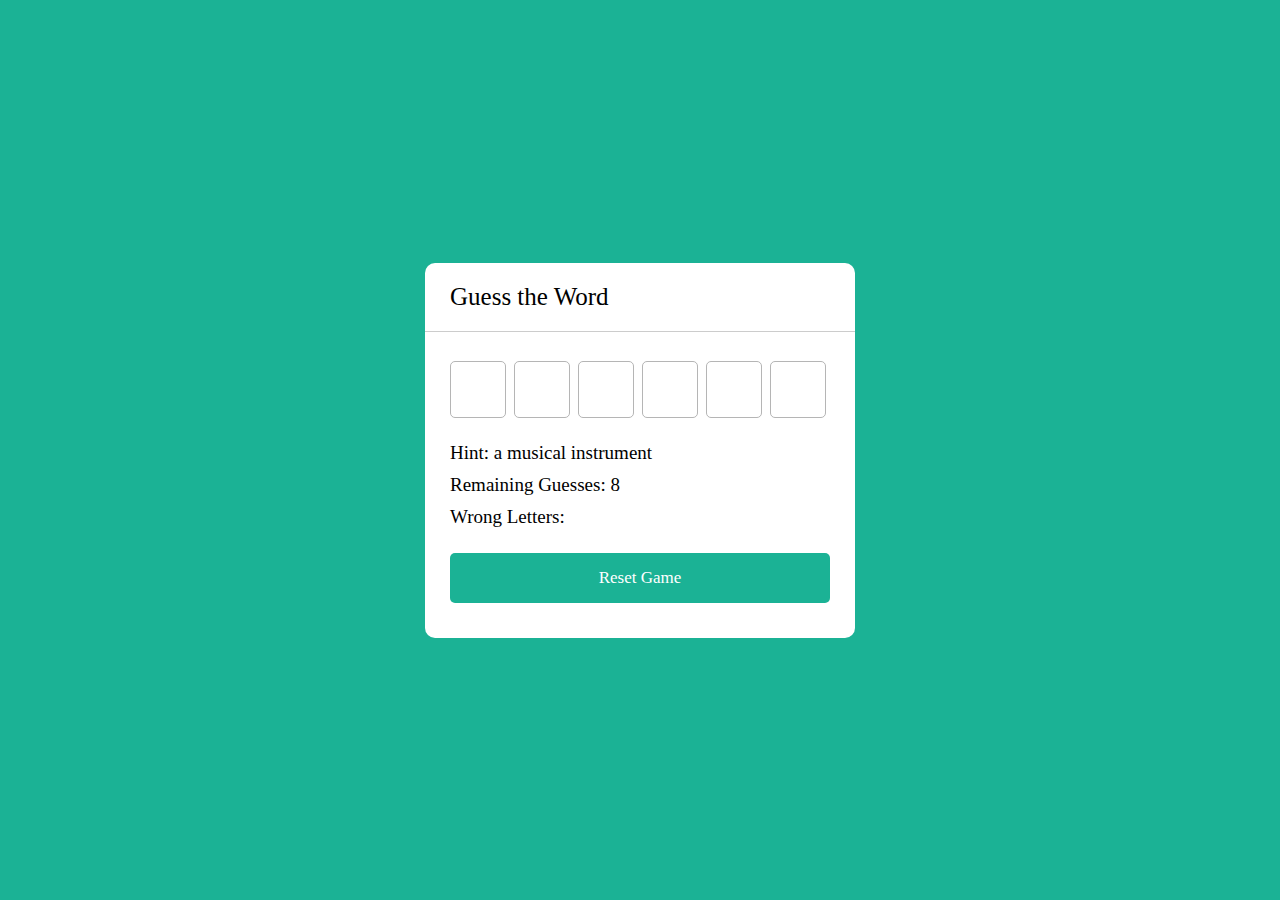
<file: index.html>
<!DOCTYPE html>
<html lang="en">
<head>
    <meta charset="UTF-8">
    <meta name="viewport" content="width=device-width, initial-scale=1.0">
    <title>Document</title>
    <link rel="stylesheet" href="style.css">

</head>
<body>
    <div class="wrapper">
        <h1>Guess the Word</h1>
        <div class="content">
            <input type="text" class="typing-input" maxlength="1">
            <div class="inputs">
                
            </div>
            <div class="details">
                <p class="hint">Hint: <span></span></p>
                <p class="guess-left">Remaining Guesses: <span></span></p>
                <p class="wrong-letter">Wrong Letters: <span></span></p>
            </div>
            <button class="reset-btn">Reset Game</button>
        </div>
    </div>
    <script src="js/word.js" ></script>
    <script src="js/script.js" ></script>
   
</body>
</html>
</file>
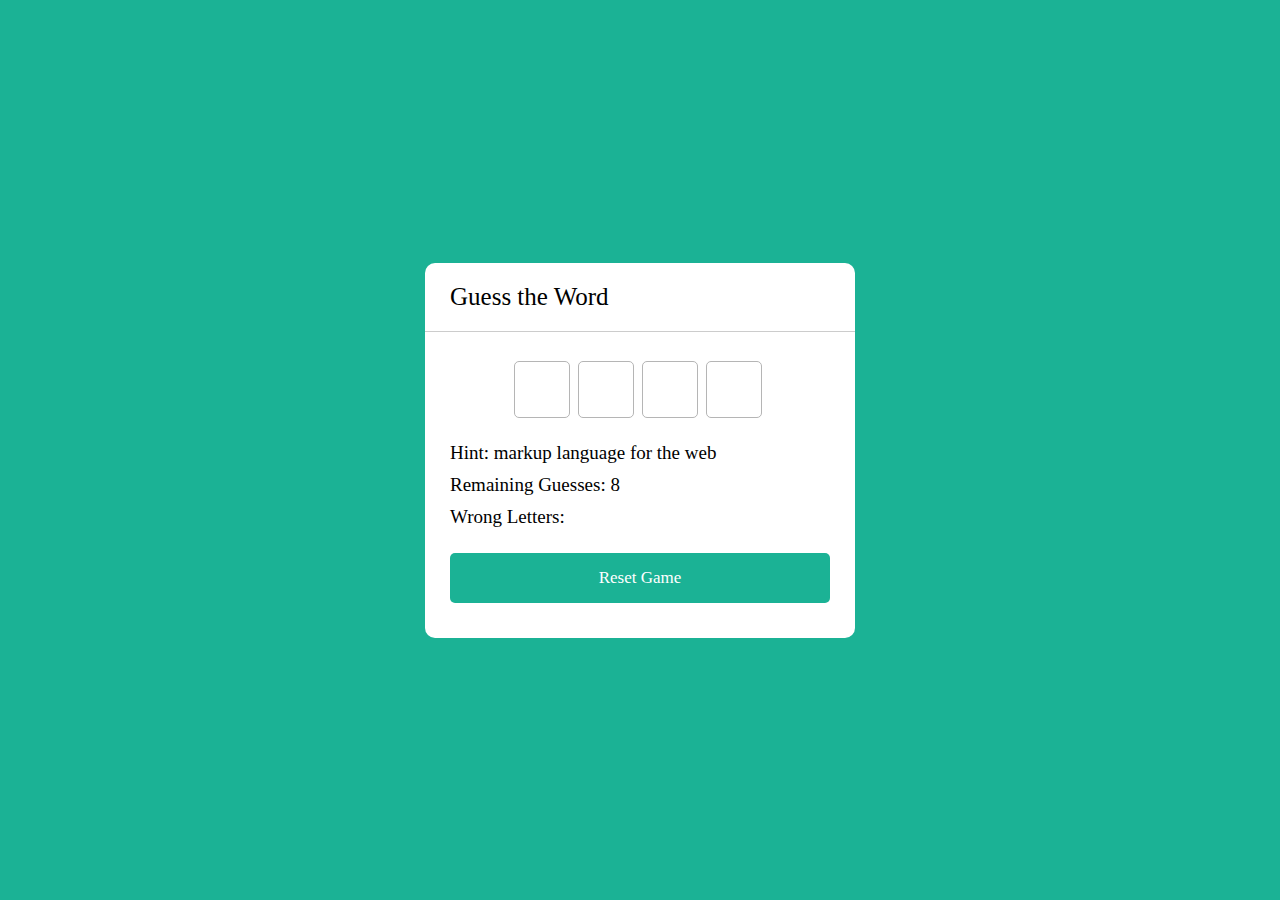
<file: start/index.html>
<!DOCTYPE html>
<html lang="en">
<head>
    <meta charset="UTF-8">
    <meta name="viewport" content="width=device-width, initial-scale=1.0">
    <title>Document</title>
    <link rel="stylesheet" href="style.css">

</head>
<body>
    <div class="wrapper">
        <h1>Guess the Word</h1>
        <div class="content">
            <input type="text" class="typing-input" maxlength="1">
            <div class="inputs">
                
            </div>
            <div class="details">
                <p class="hint">Hint: <span></span></p>
                <p class="guess-left">Remaining Guesses: <span></span></p>
                <p class="wrong-letter">Wrong Letters: <span></span></p>
            </div>
            <button class="reset-btn">Reset Game</button>
        </div>
    </div>
    <script src="js/word.js" ></script>
    <script src="js/script.js" ></script>
   
</body>
</html>
</file>
<file: style.css>
*{
    margin: 0;
    padding: 0;
    box-sizing: border-box;
    font-family: 'poppins',sans_serif;
}
body{
    display: flex;
    align-items: center;
    justify-content: center;
    min-height: 100vh;
    background: #1bb295;
}
.wrapper{
    width: 430px;
    background: #fff;
    border-radius: 10px;
}
.wrapper h1{
    font-size: 25px;
    font-weight: 500;
    padding: 20px 25px;
    border-bottom: 1px solid#ccc;
}
.wrapper .content{
    margin: 25px 25px 35px;
}
.content .typing-input{
opacity: 0;
z-index: -999;
position: absolute;
}
.content .inputs{
    display: flex;
    flex-wrap: wrap;
    justify-content: center;
}
.inputs input{
    height: 57px;
    width: 56px;
    margin:4px;
    color: #1bb295;
    font-size: 24px;
    font-weight: 500;
    text-align: center;
    background: none;
    border-radius: 5px;
    text-transform: uppercase;
    border: 1px solid #b5b5b5;
}
.inputs input:first-child{
    margin-left: 0px;
}
.content .details{
    margin: 20px 0 25px;
}
.details p{
    font-size: 19px;
    margin-bottom: 10px;
}

.content .reset-btn{
    width: 100%;
    cursor: pointer;
    outline: none;
    border: none;
    color: #fff;
    font-size: 17px;
    padding: 15px 0;
    background: #1bb295;
    border-radius: 5px;
}
</file>
<file: start/style.css>
*{
    margin: 0;
    padding: 0;
    box-sizing: border-box;
    font-family: 'poppins',sans_serif;
}
body{
    display: flex;
    align-items: center;
    justify-content: center;
    min-height: 100vh;
    background: #1bb295;
}
.wrapper{
    width: 430px;
    background: #fff;
    border-radius: 10px;
}
.wrapper h1{
    font-size: 25px;
    font-weight: 500;
    padding: 20px 25px;
    border-bottom: 1px solid#ccc;
}
.wrapper .content{
    margin: 25px 25px 35px;
}
.content .typing-input{
opacity: 0;
z-index: -999;
position: absolute;
}
.content .inputs{
    display: flex;
    flex-wrap: wrap;
    justify-content: center;
}
.inputs input{
    height: 57px;
    width: 56px;
    margin:4px;
    color: #1bb295;
    font-size: 24px;
    font-weight: 500;
    text-align: center;
    background: none;
    border-radius: 5px;
    text-transform: uppercase;
    border: 1px solid #b5b5b5;
}
.inputs input:first-child{
    margin-left: 0px;
}
.content .details{
    margin: 20px 0 25px;
}
.details p{
    font-size: 19px;
    margin-bottom: 10px;
}

.content .reset-btn{
    width: 100%;
    cursor: pointer;
    outline: none;
    border: none;
    color: #fff;
    font-size: 17px;
    padding: 15px 0;
    background: #1bb295;
    border-radius: 5px;
}
</file>
